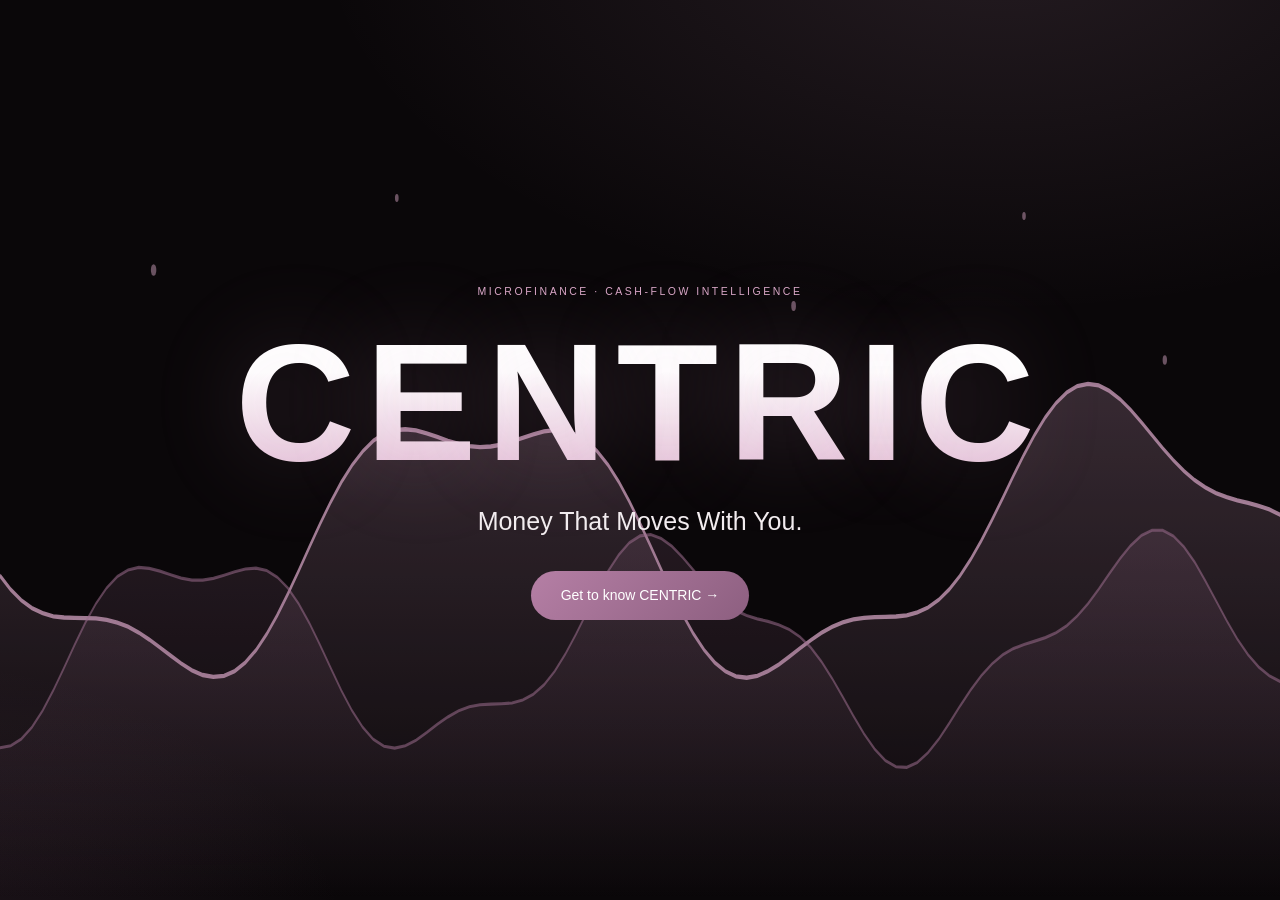
<file: web/index.html>
<!DOCTYPE html>
<html lang="en">
<head>
<meta charset="utf-8">
<meta name="viewport" content="width=device-width, initial-scale=1">
<title>CENTRIC — Repayment Intelligence</title>
<link rel="stylesheet" href="styles.css">
</head>
<body>
<div class="shell">

  <nav class="sidebar">
    <div class="logo" data-view="landing" style="cursor:pointer">
      <svg viewBox="0 0 24 24" class="logo-mark" aria-hidden="true">
        <circle cx="12" cy="12" r="9" fill="none" stroke="currentColor" stroke-width="1.6"/>
        <path d="M12 3 A9 9 0 0 1 12 21" fill="none" stroke="currentColor"
              stroke-width="1.6" stroke-dasharray="2.4 2.6"/>
        <circle cx="12" cy="12" r="3" fill="currentColor"/>
      </svg>
      <span>CENTRIC</span>
    </div>

    <ul class="nav" id="nav">
      <li data-view="landing"><span class="ico">⌂</span>Home</li>
      <li class="nav-sec">The product</li>
      <li data-view="about" class="active"><span class="ico">◈</span>About CENTRIC</li>
      <li data-view="how"><span class="ico">⌁</span>How it works</li>
      <li data-view="modules"><span class="ico">⊞</span>What it does</li>
      <li class="nav-sec">For everyone</li>
      <li data-view="learn"><span class="ico">✦</span>Micro-lessons</li>
      <li data-view="invest"><span class="ico">◇</span>Investing</li>
      <li data-view="earn"><span class="ico">↗</span>Earn more</li>
      <li class="nav-sec">Lender console</li>
      <li data-view="demo"><span class="ico">▶</span>Guided demo</li>
      <li data-view="overview"><span class="ico">◍</span>Overview</li>
      <li data-view="portfolio"><span class="ico">☰</span>Portfolio</li>
      <li data-view="lab"><span class="ico">◐</span>Policy lab</li>
    </ul>

    <div class="side-foot">
      <div class="chip-dot"><span class="dot"></span><span id="conn">connecting…</span></div>
      <small>Synthetic book · deterministic seed</small>
    </div>
  </nav>

  <main class="main">
    <header class="topbar">
      <div>
        <h1 id="page-title">What is <em>CENTRIC</em>?</h1>
        <p id="page-sub">Repayment intelligence for microfinance lending</p>
      </div>
      <div class="top-right">
        <div class="tabs" id="quick-tabs">
          <button data-view="about" class="on">Product</button>
          <button data-view="learn">Learn</button>
          <button data-view="demo">Demo</button>
          <button data-view="portfolio">Console</button>
        </div>
      </div>
    </header>

    <div id="view" class="view"></div>
  </main>
</div>

<div id="tooltip" class="tooltip" hidden></div>

<script src="charts.js"></script>
<script src="views.js"></script>
<script src="app.js"></script>
</body>
</html>
</file>
<file: web/styles.css>
/* CENTRIC console — mauve-on-black, no framework, no build. */
:root{
  --bg:#0a0709;
  --panel:#151013;
  --panel-2:#1c1519;
  --panel-3:#241b21;
  --line:#2a2027;
  --line-2:#3a2d35;
  --accent:#d9a7c7;
  --accent-2:#b57fa5;
  --accent-3:#8d5f80;
  --glow:rgba(217,167,199,.18);
  --text:#f2ecef;
  --muted:#a2949c;
  --dim:#6d616a;
  --good:#6fd6a4;
  --warn:#e6b87a;
  --bad:#e8798a;
  --r:16px;
  --sans:-apple-system,BlinkMacSystemFont,"Segoe UI",Inter,Roboto,Helvetica,Arial,sans-serif;
  --mono:"SF Mono",ui-monospace,Menlo,Consolas,monospace;
}
*{box-sizing:border-box}
html,body{height:100%}
body{
  margin:0;font:14px/1.5 var(--sans);color:var(--text);
  background:
    radial-gradient(1100px 620px at 78% -8%, rgba(217,167,199,.13), transparent 62%),
    radial-gradient(760px 520px at -8% 108%, rgba(141,95,128,.16), transparent 60%),
    var(--bg);
  background-attachment:fixed;
  -webkit-font-smoothing:antialiased;
}
::-webkit-scrollbar{width:9px;height:9px}
::-webkit-scrollbar-thumb{background:var(--line-2);border-radius:9px}
::-webkit-scrollbar-track{background:transparent}

/* ── layout ── */
.shell{display:grid;grid-template-columns:232px 1fr;gap:18px;padding:18px;min-height:100vh}
@media(max-width:940px){.shell{grid-template-columns:1fr}.sidebar{position:static}}

.sidebar{
  background:linear-gradient(180deg,var(--panel-2),var(--panel));
  border:1px solid var(--line);border-radius:var(--r);
  padding:20px 14px;display:flex;flex-direction:column;gap:22px;
  position:sticky;top:18px;height:calc(100vh - 36px);
}
.logo{display:flex;align-items:center;gap:10px;padding:0 6px;font-weight:700;letter-spacing:.12em;font-size:14px}
.logo-mark{width:22px;height:22px;color:var(--accent)}
.nav{list-style:none;margin:0;padding:0;display:flex;flex-direction:column;gap:3px;flex:1}
.nav li{
  display:flex;align-items:center;gap:11px;padding:10px 12px;border-radius:11px;
  color:var(--muted);cursor:pointer;font-size:13.5px;transition:background .15s,color .15s;
}
.nav li .ico{width:18px;text-align:center;opacity:.75;font-size:13px}
.nav li:hover{background:var(--panel-2);color:var(--text)}
.nav li.active{
  background:linear-gradient(90deg,rgba(217,167,199,.20),rgba(217,167,199,.05));
  color:var(--text);box-shadow:inset 0 0 0 1px rgba(217,167,199,.18);
}
.nav li.active .ico{opacity:1;color:var(--accent)}
.side-foot{font-size:10.5px;color:var(--dim);display:flex;flex-direction:column;gap:7px}
.chip-dot{display:flex;align-items:center;gap:7px;color:var(--muted);font-size:11px}
.dot{width:7px;height:7px;border-radius:50%;background:var(--good);box-shadow:0 0 8px var(--good)}
.dot.bad{background:var(--bad);box-shadow:0 0 8px var(--bad)}

.main{min-width:0;display:flex;flex-direction:column;gap:16px}
.topbar{display:flex;justify-content:space-between;align-items:flex-start;gap:20px;flex-wrap:wrap;padding:4px 2px}
.topbar h1{margin:0;font-size:27px;font-weight:600;letter-spacing:-.01em}
.topbar h1 em{font-style:normal;color:var(--accent)}
.topbar p{margin:4px 0 0;color:var(--muted);font-size:13px}
.top-right{display:flex;align-items:center;gap:14px;flex-wrap:wrap}
.tabs{display:flex;gap:4px;background:var(--panel);border:1px solid var(--line);
  border-radius:999px;padding:4px}
.tabs button{
  border:0;background:transparent;color:var(--muted);font:inherit;font-size:12.5px;
  padding:7px 16px;border-radius:999px;cursor:pointer;transition:.15s;
}
.tabs button:hover{color:var(--text)}
.tabs button.on{background:linear-gradient(135deg,var(--accent-2),var(--accent-3));color:#fff}
.who{display:flex;align-items:center;gap:10px}
.avatar{width:36px;height:36px;border-radius:50%;display:grid;place-items:center;font-weight:700;
  background:linear-gradient(135deg,var(--accent),var(--accent-3));color:#2a1a24}
.who-txt{display:flex;flex-direction:column;line-height:1.25}
.who-txt b{font-size:12.5px}
.who-txt span{font-size:10.5px;color:var(--dim)}

/* ── cards ── */
.view{display:flex;flex-direction:column;gap:16px;padding-bottom:26px}
.card{background:var(--panel);border:1px solid var(--line);border-radius:var(--r);padding:20px}
.card.glow{position:relative;overflow:hidden}
.card.glow::after{
  content:"";position:absolute;width:320px;height:320px;right:-110px;top:-150px;
  background:radial-gradient(circle,var(--glow),transparent 66%);pointer-events:none;
}
.grid{display:grid;gap:16px}
.g2{grid-template-columns:1fr 1fr}
.g3{grid-template-columns:repeat(3,1fr)}
.g4{grid-template-columns:repeat(4,1fr)}
.g-2-1{grid-template-columns:2fr 1fr}
.g-1-2{grid-template-columns:1fr 2fr}
@media(max-width:1180px){.g4{grid-template-columns:repeat(2,1fr)}.g-2-1,.g-1-2{grid-template-columns:1fr}}
@media(max-width:820px){.g2,.g3{grid-template-columns:1fr}}

h2.sec{margin:4px 2px -2px;font-size:16px;font-weight:600;letter-spacing:-.01em}
h2.sec small{display:block;font-size:12px;color:var(--muted);font-weight:400;margin-top:3px}
h3{margin:0 0 12px;font-size:11px;letter-spacing:.14em;text-transform:uppercase;color:var(--accent);font-weight:600}
p{margin:0 0 10px}
.lede{font-size:15px;color:var(--text);line-height:1.62}
.muted{color:var(--muted)}
.dim{color:var(--dim)}
.small{font-size:12px}
.tiny{font-size:10.5px}

/* ── stat ── */
.stat{background:linear-gradient(150deg,var(--panel-2),var(--panel));border:1px solid var(--line);
  border-radius:var(--r);padding:18px 20px;position:relative;overflow:hidden}
.stat .v{font-size:30px;font-weight:600;letter-spacing:-.02em;line-height:1.1}
.stat .v.accent{color:var(--accent)}
.stat .k{font-size:12.5px;margin-top:6px;font-weight:500}
.stat .s{font-size:11px;color:var(--dim);margin-top:3px}
.stat .spark{position:absolute;right:0;bottom:0;opacity:.5;width:104px}

/* ── pills / badges ── */
.pill{display:inline-flex;align-items:center;gap:6px;padding:5px 12px;border-radius:999px;
  border:1px solid var(--line-2);background:var(--panel-2);font-size:11.5px;color:var(--muted)}
.pill.accent{border-color:rgba(217,167,199,.4);color:var(--accent);background:rgba(217,167,199,.08)}
.badge{display:inline-block;padding:3px 9px;border-radius:999px;font-size:10px;font-weight:600;
  letter-spacing:.06em;text-transform:uppercase;border:1px solid}
.badge.stable{color:var(--good);border-color:rgba(111,214,164,.35);background:rgba(111,214,164,.08)}
.badge.seasonal_dip{color:var(--warn);border-color:rgba(230,184,122,.35);background:rgba(230,184,122,.08)}
.badge.structural_decline{color:var(--bad);border-color:rgba(232,121,138,.4);background:rgba(232,121,138,.1)}
.badge.refer{color:var(--bad);border-color:rgba(232,121,138,.4);background:rgba(232,121,138,.1);margin-left:6px}

/* ── steps ── */
.steps{display:grid;grid-template-columns:repeat(4,1fr);gap:12px}
@media(max-width:1000px){.steps{grid-template-columns:repeat(2,1fr)}}
.step{background:var(--panel-2);border:1px solid var(--line);border-radius:13px;padding:16px;
  position:relative;transition:transform .18s,border-color .18s}
.step:hover{transform:translateY(-3px);border-color:var(--accent-3)}
.step .n{font:600 11px var(--mono);color:var(--accent);letter-spacing:.1em}
.step h4{margin:8px 0 6px;font-size:14.5px;font-weight:600}
.step p{font-size:12px;color:var(--muted);margin:0}
.step .arrow{position:absolute;right:-13px;top:50%;transform:translateY(-50%);color:var(--line-2);
  font-size:15px;z-index:2}
@media(max-width:1000px){.step .arrow{display:none}}

/* ── module tiles ── */
.mods{display:grid;grid-template-columns:repeat(4,1fr);gap:12px}
@media(max-width:1100px){.mods{grid-template-columns:repeat(2,1fr)}}
@media(max-width:620px){.mods{grid-template-columns:1fr}}
.mod{background:var(--panel-2);border:1px solid var(--line);border-radius:13px;padding:15px;
  transition:transform .18s,border-color .18s}
.mod:hover{transform:translateY(-3px);border-color:var(--accent-3)}
.mod .n{font:600 10px var(--mono);color:var(--dim);letter-spacing:.12em}
.mod h4{margin:7px 0 6px;font-size:13.5px;font-weight:600}
.mod p{font-size:11.5px;color:var(--muted);margin:0}
.mod.core{background:linear-gradient(150deg,rgba(217,167,199,.15),var(--panel-2));
  border-color:rgba(217,167,199,.4)}
.mod.core h4{color:var(--accent)}
.mod .tag{display:inline-block;margin-top:9px;font-size:9.5px;letter-spacing:.1em;
  text-transform:uppercase;color:var(--accent);border:1px solid rgba(217,167,199,.3);
  padding:2px 7px;border-radius:999px}

/* ── layer diagram ── */
.layer{display:grid;grid-template-columns:150px 1fr;gap:14px;align-items:center;margin-bottom:10px}
.layer .lname{font-size:11.5px;font-weight:600;color:var(--accent);letter-spacing:.06em}
.layer .lname small{display:block;color:var(--dim);font-weight:400;letter-spacing:0;font-size:10px;
  text-transform:none;margin-top:2px}
.layer .boxes{display:grid;grid-auto-flow:column;grid-auto-columns:1fr;gap:9px}
@media(max-width:820px){.layer{grid-template-columns:1fr}.layer .boxes{grid-auto-flow:row}}
.lbox{background:var(--panel-2);border:1px solid var(--line);border-radius:10px;padding:11px 12px;
  font-size:11.5px;color:var(--muted);text-align:center}
.lbox.out{border-color:rgba(217,167,199,.35);color:var(--text);background:rgba(217,167,199,.07)}
.lsep{text-align:center;color:var(--line-2);font-size:13px;margin:-4px 0 6px}

/* ── tables ── */
.table-wrap{overflow-x:auto;margin:0 -4px}
table{width:100%;border-collapse:separate;border-spacing:0 6px;font-size:12.5px}
th{text-align:left;font-size:9.5px;letter-spacing:.12em;text-transform:uppercase;color:var(--dim);
  font-weight:600;padding:0 12px 4px}
th.num,td.num{text-align:right;font-family:var(--mono);font-size:11.5px}
td{background:var(--panel-2);padding:11px 12px;border-top:1px solid var(--line);
  border-bottom:1px solid var(--line)}
td:first-child{border-left:1px solid var(--line);border-radius:11px 0 0 11px}
td:last-child{border-right:1px solid var(--line);border-radius:0 11px 11px 0}
tbody tr{cursor:pointer;transition:transform .14s}
tbody tr:hover td{background:var(--panel-3);border-color:var(--line-2)}
tbody tr.active td{background:rgba(217,167,199,.1);border-color:rgba(217,167,199,.34)}
.who-cell b{display:block;font-size:12.5px}
.who-cell span{font-size:10.5px;color:var(--dim)}
.delta-good{color:var(--good)}
.delta-bad{color:var(--bad)}

/* ── sliders ── */
.dials{display:grid;grid-template-columns:repeat(auto-fit,minmax(170px,1fr));gap:16px}
.dial label{display:block;font-size:10.5px;letter-spacing:.1em;text-transform:uppercase;
  color:var(--dim);margin-bottom:7px}
.dial .row{display:flex;align-items:center;gap:10px}
.dial output{font:600 13px var(--mono);color:var(--accent);min-width:48px;text-align:right}
input[type=range]{
  -webkit-appearance:none;appearance:none;width:100%;height:4px;border-radius:4px;
  background:var(--line-2);outline:none;
}
input[type=range]::-webkit-slider-thumb{
  -webkit-appearance:none;width:15px;height:15px;border-radius:50%;cursor:pointer;
  background:var(--accent);box-shadow:0 0 0 4px rgba(217,167,199,.18);
}
input[type=range]::-moz-range-thumb{
  width:15px;height:15px;border:0;border-radius:50%;cursor:pointer;
  background:var(--accent);box-shadow:0 0 0 4px rgba(217,167,199,.18);
}
.dial-note{font-size:11.5px;color:var(--muted);margin-top:14px}

/* ── evidence ── */
.ev-item{display:flex;gap:12px;padding:11px 0;border-bottom:1px solid var(--line)}
.ev-item:last-child{border-bottom:0}
.ev-w{flex:0 0 42px}
.ev-bar{height:4px;border-radius:4px;background:var(--line-2);overflow:hidden;margin-top:6px}
.ev-bar i{display:block;height:100%;background:linear-gradient(90deg,var(--accent),var(--accent-3))}
.ev-w b{font:600 10px var(--mono);color:var(--accent)}
.ev-txt b{font-size:12.5px}
.ev-txt p{font-size:11.5px;color:var(--muted);margin:3px 0 0}
.ev-txt .src{font-size:10px;color:var(--dim);margin-top:3px;display:block}
.cf{margin-top:14px;padding:12px 14px;border:1px dashed var(--line-2);border-radius:11px;
  font-size:11.5px;color:var(--muted)}
.cf b{color:var(--accent)}

/* ── recommendation ── */
.rec{background:linear-gradient(150deg,rgba(217,167,199,.13),var(--panel-2));
  border:1px solid rgba(217,167,199,.3);border-radius:13px;padding:16px;margin-top:14px}
.rec .t{font-size:15px;font-weight:600}
.rec .stats{display:grid;grid-template-columns:repeat(auto-fit,minmax(102px,1fr));gap:12px;margin-top:14px}
.rec .stats div{font:600 14px var(--mono);color:var(--text)}
.rec .stats span{display:block;font:400 9.5px var(--sans);letter-spacing:.1em;text-transform:uppercase;
  color:var(--dim);margin-bottom:3px}

/* ── charts ── */
.chartbox{position:relative}
svg.chart{width:100%;height:auto;display:block;overflow:visible}
.legend{display:flex;gap:16px;flex-wrap:wrap;font-size:11px;color:var(--muted);margin-top:12px}
.legend i{display:inline-block;width:14px;height:3px;border-radius:2px;margin-right:6px;
  vertical-align:middle}
.tooltip{
  position:fixed;z-index:60;pointer-events:none;background:var(--panel-3);
  border:1px solid var(--line-2);border-radius:11px;padding:10px 12px;font-size:11.5px;
  box-shadow:0 14px 34px rgba(0,0,0,.6);min-width:150px;
}
.tooltip .tt-h{font-size:10px;letter-spacing:.1em;text-transform:uppercase;color:var(--dim);
  margin-bottom:6px}
.tooltip .tt-r{display:flex;justify-content:space-between;gap:16px;margin-top:3px}
.tooltip .tt-r b{font-family:var(--mono);font-weight:600}

.btn{border:1px solid rgba(217,167,199,.4);background:rgba(217,167,199,.1);color:var(--accent);
  font:inherit;font-size:12.5px;padding:9px 18px;border-radius:999px;cursor:pointer;transition:.15s}
.btn:hover{background:rgba(217,167,199,.2)}
.btn.solid{background:linear-gradient(135deg,var(--accent-2),var(--accent-3));color:#fff;border:0}
.row-btns{display:flex;gap:10px;flex-wrap:wrap;margin-top:16px}
.back{background:transparent;border:0;color:var(--muted);cursor:pointer;font:inherit;font-size:12px;
  padding:0;margin-bottom:10px}
.back:hover{color:var(--accent)}
.empty{padding:60px 20px;text-align:center;color:var(--dim)}
.loading{padding:40px;text-align:center;color:var(--dim);font-size:12px}
.callout{border-left:2px solid var(--accent);padding-left:14px;margin:14px 0;color:var(--muted);font-size:13px}
.formula{font-family:var(--mono);font-size:11.5px;color:var(--accent);background:var(--panel-2);
  border:1px solid var(--line);border-radius:10px;padding:12px 14px;margin:12px 0;overflow-x:auto}
ul.ticks{list-style:none;padding:0;margin:10px 0 0}
ul.ticks li{padding:6px 0 6px 22px;position:relative;font-size:12.5px;color:var(--muted)}
ul.ticks li::before{content:"→";position:absolute;left:0;color:var(--accent)}

/* ── guided demo ── */
.demo-head{display:flex;justify-content:space-between;align-items:flex-start;gap:20px;flex-wrap:wrap}
.demo-nav{display:flex;gap:8px;flex-shrink:0}
.btn:disabled{opacity:.35;cursor:not-allowed}
.dots{display:flex;gap:8px;margin-top:18px}
.dot-step{width:34px;height:4px;border-radius:4px;background:var(--line-2);cursor:pointer;
  transition:background .2s,transform .2s}
.dot-step:hover{transform:scaleY(1.6)}
.dot-step.done{background:var(--accent-3)}
.dot-step.on{background:var(--accent);box-shadow:0 0 10px rgba(217,167,199,.5)}
.demo-key{margin-top:16px;padding:13px 16px;border-radius:12px;font-size:13.5px;
  background:linear-gradient(90deg,rgba(217,167,199,.14),transparent);
  border-left:2px solid var(--accent);color:var(--text)}

/* ── about hero ── */
.hero-grid{display:grid;grid-template-columns:1.05fr .95fr;gap:32px;align-items:center}
@media(max-width:940px){.hero-grid{grid-template-columns:1fr}}
.hero-h{font-size:27px;line-height:1.3;font-weight:600;letter-spacing:-.015em;margin:16px 0 12px}
.hero-vis{min-width:0}
.step[data-go]:hover{border-color:var(--accent);transform:translateY(-3px)}

/* ── landing ── */
body.landing-mode .sidebar,
body.landing-mode .topbar{display:none}
body.landing-mode .shell{grid-template-columns:1fr;padding:0;gap:0}
body.landing-mode .view{padding:0;gap:0}

.landing{position:relative;min-height:100vh;display:grid;place-items:center;overflow:hidden}
.landing-bg{position:absolute;inset:0;opacity:.85;pointer-events:none}
.landing-bg svg{width:100%;height:100%}
.landing-inner{position:relative;z-index:2;text-align:center;padding:24px}
.landing-eyebrow{display:inline-block;font-size:10.5px;letter-spacing:.24em;text-transform:uppercase;
  color:var(--accent);opacity:0;animation:rise .8s .1s ease-out forwards}
.landing-mark{
  margin:18px 0 0;font-size:clamp(64px,13vw,168px);font-weight:700;letter-spacing:.06em;
  line-height:1;color:#fff;
  background:linear-gradient(180deg,#ffffff 32%,var(--accent) 120%);
  -webkit-background-clip:text;background-clip:text;-webkit-text-fill-color:transparent;
  opacity:0;animation:rise 1s .22s cubic-bezier(.22,1,.36,1) forwards;
  text-shadow:0 0 90px rgba(217,167,199,.22);
}
.landing-tag{margin:18px auto 0;font-size:clamp(17px,2.4vw,25px);font-weight:500;color:var(--text);
  max-width:640px;opacity:0;animation:rise .9s .44s ease-out forwards}
.landing-sub{margin:10px auto 0;font-size:14px;color:var(--muted);max-width:520px;
  opacity:0;animation:rise .9s .60s ease-out forwards}
.landing-cta{margin-top:30px;padding:14px 30px;font-size:14px;
  opacity:0;animation:rise .9s .66s ease-out forwards}
.landing-foot{position:absolute;bottom:22px;left:0;right:0;text-align:center;font-size:10.5px;
  letter-spacing:.14em;text-transform:uppercase;color:var(--dim);
  opacity:0;animation:rise 1s 1s ease-out forwards}

@keyframes rise{from{opacity:0;transform:translateY(16px)}to{opacity:1;transform:none}}
@keyframes drift{from{transform:translateX(0)}to{transform:translateX(-50%)}}
@keyframes bob{0%,100%{transform:translateY(0)}50%{transform:translateY(-14px)}}
@keyframes twinkle{0%,100%{opacity:.25}50%{opacity:.85}}

.hw{animation:drift linear infinite}
.hw-1{animation-duration:34s}
.hw-2{animation-duration:52s;animation-direction:reverse}
.hero-emi{opacity:0;animation:rise 1.4s 1.1s ease-out forwards}
.mote{animation:bob 7s ease-in-out infinite,twinkle 4s ease-in-out infinite}
.mote.m1{animation-duration:9s,5.5s;animation-delay:-2s,-1s}
.mote.m2{animation-duration:11s,6.5s;animation-delay:-4s,-3s}

/* ── guided-demo motion ── */
@keyframes growBar{from{transform:scaleY(0)}to{transform:scaleY(1)}}
@keyframes drawLine{to{stroke-dashoffset:0}}
@keyframes popIn{from{opacity:0;transform:translateY(-6px) scale(.8)}to{opacity:1;transform:none}}
.g-bar{transform-origin:center var(--oy);animation:growBar .5s var(--d,0s) cubic-bezier(.22,1,.36,1) both}
.g-flat{stroke-dasharray:7 5;opacity:0;animation:rise .6s .15s ease-out forwards}
.g-ceiling{opacity:0;animation:rise .7s .1s ease-out forwards}
.g-plan{stroke-dasharray:2600;stroke-dashoffset:2600;animation:drawLine 1.1s .1s ease-out forwards}
.g-dot{opacity:0;animation:popIn .32s var(--d,0s) ease-out forwards}
.g-mark{opacity:0;animation:popIn .34s var(--d,0s) ease-out forwards}

@media (prefers-reduced-motion: reduce){
  .hw,.mote{animation:none}
  .landing-eyebrow,.landing-mark,.landing-tag,.landing-sub,.landing-cta,.landing-foot,
  .hero-emi,.g-bar,.g-flat,.g-ceiling,.g-plan,.g-dot,.g-mark{animation:none;opacity:1;
    transform:none;stroke-dashoffset:0}
}

/* ── grouped nav ── */
.nav li.nav-sec{font-size:9px;letter-spacing:.18em;text-transform:uppercase;color:var(--dim);
  padding:14px 12px 4px;cursor:default;background:none}
.nav li.nav-sec:hover{background:none;color:var(--dim)}
.sidebar{overflow-y:auto}

/* ── pager ── */
.pager-head{display:flex;justify-content:space-between;align-items:flex-start;gap:20px;
  flex-wrap:wrap;padding:0 2px}
.page-body{display:flex;flex-direction:column;gap:16px;margin-top:6px}
.reveal{animation:rise .5s ease-out both}
.reveal-i{animation:rise .5s var(--d,0s) ease-out both}
.rr-dot{opacity:0;animation:popIn .4s var(--d,0s) ease-out forwards}
.rr-lbl{opacity:0;animation:rise .4s var(--d,0s) ease-out forwards}
.rung{opacity:0;animation:rise .45s var(--d,0s) ease-out forwards}

/* ── chips ── */
.chips{display:flex;flex-wrap:wrap;gap:8px}
.chip{border:1px solid var(--line-2);background:var(--panel-2);color:var(--muted);
  font:inherit;font-size:11.5px;padding:8px 14px;border-radius:999px;cursor:pointer;
  transition:.15s;text-align:left}
.chip:hover{border-color:var(--accent-3);color:var(--text)}
.chip.on{background:rgba(217,167,199,.14);border-color:rgba(217,167,199,.45);color:var(--accent)}

/* ── chat ── */
.chat-card{border-color:rgba(217,167,199,.25)}
.chat{display:flex;flex-direction:column;gap:10px;margin-bottom:14px;max-height:340px;
  overflow-y:auto;padding-right:4px}
.bubble{max-width:82%;padding:11px 14px;border-radius:14px;font-size:12.5px;line-height:1.6;
  animation:rise .35s ease-out both}
.bubble.bot{background:var(--panel-2);border:1px solid var(--line);color:var(--text);
  border-bottom-left-radius:4px;align-self:flex-start}
.bubble.me{background:linear-gradient(135deg,var(--accent-2),var(--accent-3));color:#fff;
  border-bottom-right-radius:4px;align-self:flex-end}
.bubble.typing{color:var(--dim);font-style:italic}

/* ── lessons ── */
.lesson-card{cursor:pointer;transition:transform .18s,border-color .18s}
.lesson-card:hover{transform:translateY(-3px);border-color:var(--accent-3)}
.lesson-ico{font-size:22px;line-height:1}
.lesson-n{width:28px;height:28px;flex-shrink:0;border-radius:50%;border:1px solid;
  display:grid;place-items:center;font:600 12px var(--mono)}
.tip{margin-top:10px;padding:9px 12px;border-radius:9px;background:var(--panel-2);
  border:1px solid var(--line);font-size:11.5px;color:var(--muted)}
.tip b{color:var(--accent)}
</file>
